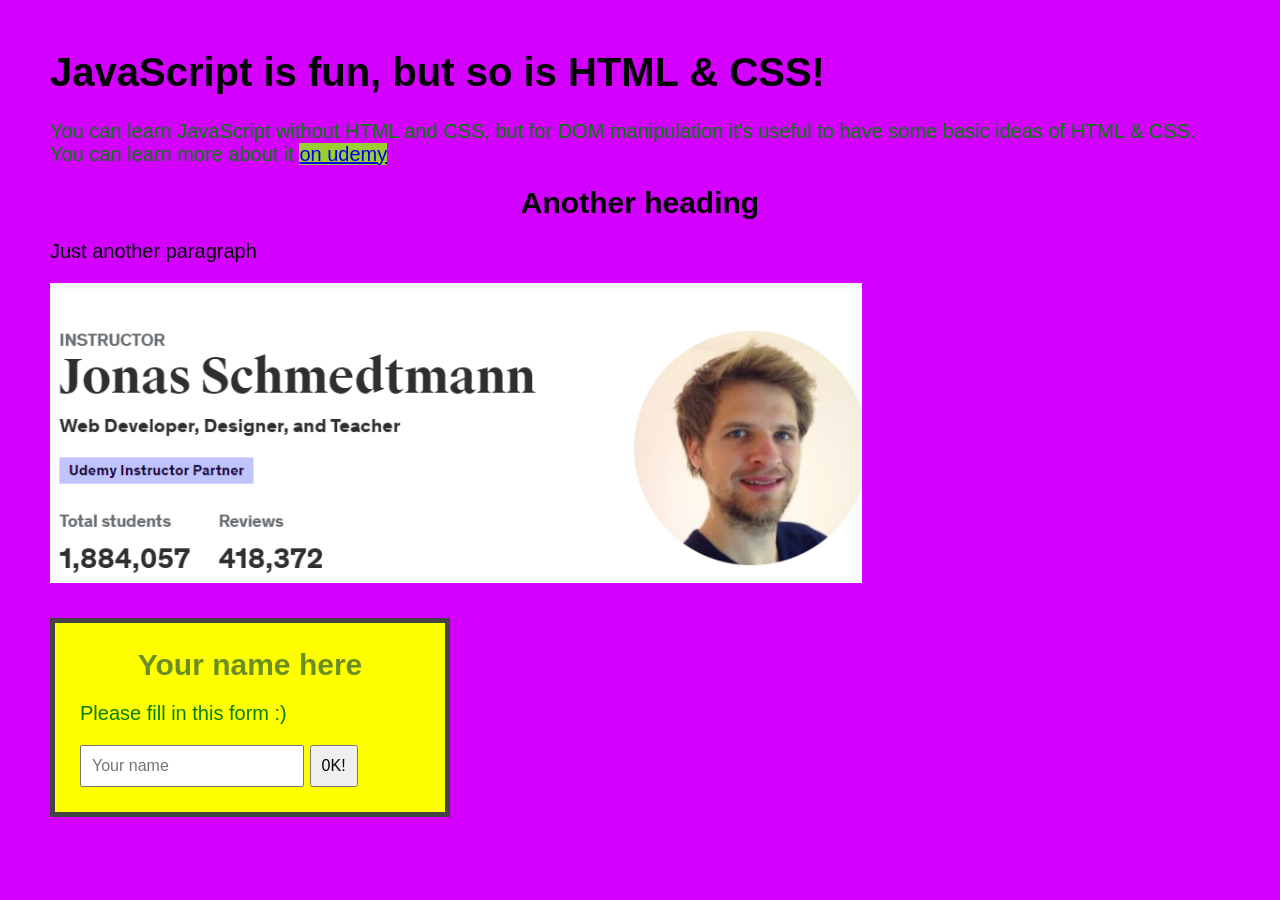
<file: 04-HTML-CSS - DONE/index.html>
<!DOCTYPE html>
<html lang="en">
  <head>
    <meta charset="UTF-8" />
    <meta name="viewport" content="width=device-width, initial-scale=1.0" />

    <link href="style.css" rel="stylesheet" />

    <title>Learning HTML & CSS</title>
  </head>
  <body>
    <h1>JavaScript is fun, but so is HTML & CSS!</h1>
    <p class="first">
      You can learn JavaScript without HTML and CSS, but for DOM manipulation
      it's useful to have some basic ideas of HTML & CSS. You can learn more
      about it
      <a href="https://www.udemy.com/user/jonasschmedtmann/">on udemy</a>
    </p>
    <h2>Another heading</h2>
    <p class="second">Just another paragraph</p>

    <img id="course-image" src="photo.png" />

    <form id="your-name">
      <h2>Your name here</h2>
      <p class="first">Please fill in this form :)</p>

      <input type="text" placeholder="Your name" />
      <button>0K!</button>
    </form>
  </body>
</html>
</file>
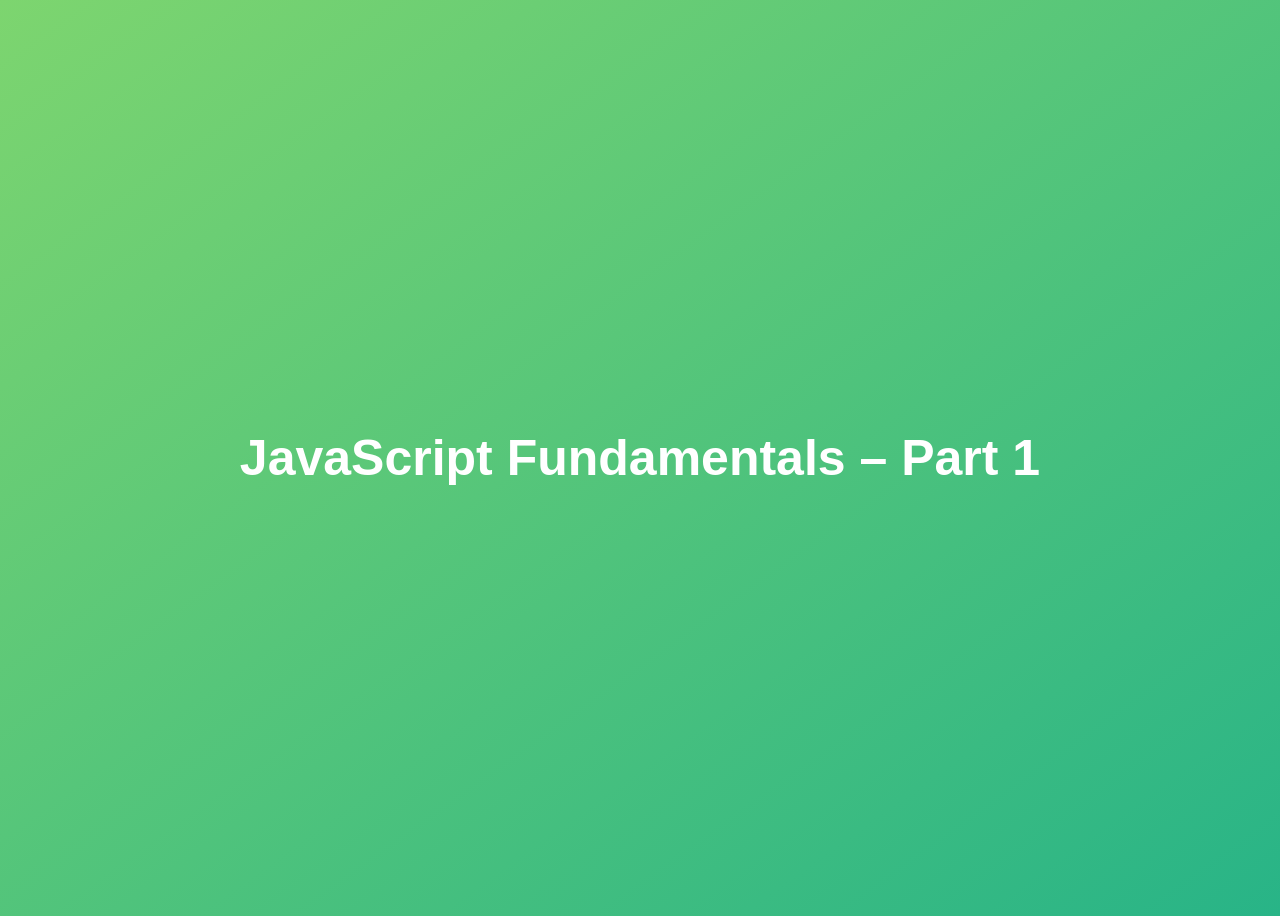
<file: 01-Fundamentals-Part-1 - DONE/final/index.html>
<!DOCTYPE html>
<html lang="en">
  <head>
    <meta charset="UTF-8" />
    <meta name="viewport" content="width=device-width, initial-scale=1.0" />
    <meta http-equiv="X-UA-Compatible" content="ie=edge" />
    <title>JavaScript Fundamentals – Part 1</title>
    <style>
      body {
        height: 100vh;
        display: flex;
        align-items: center;
        background: linear-gradient(to top left, #28b487, #7dd56f);
      }
      h1 {
        font-family: sans-serif;
        font-size: 50px;
        line-height: 1.3;
        width: 100%;
        padding: 30px;
        text-align: center;
        color: white;
      }
    </style>
  </head>
  <body>
    <h1>JavaScript Fundamentals – Part 1</h1>

    <script src="script.js"></script>
  </body>
</html>
</file>
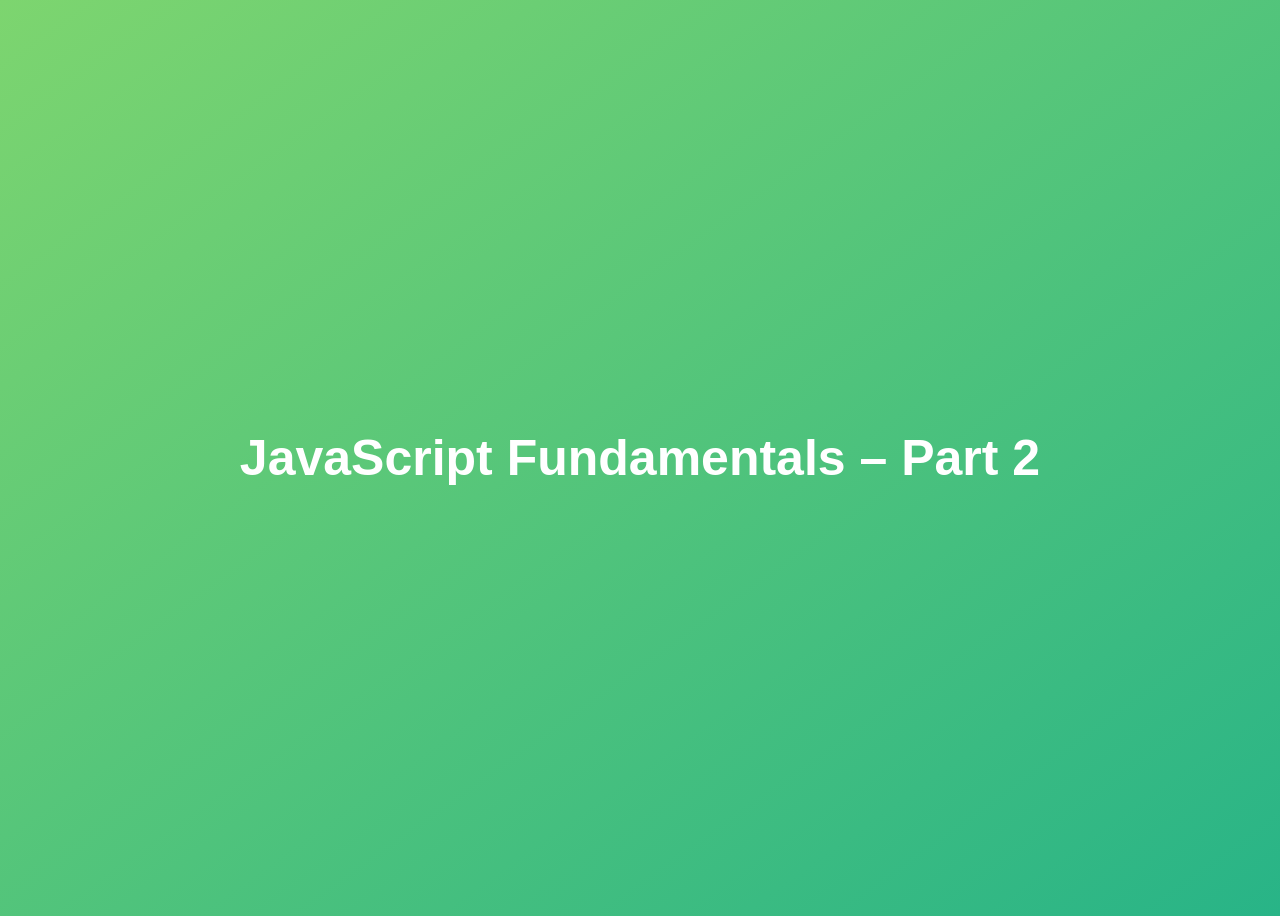
<file: 02-Fundamentals-Part-2 - DONE/final/index.html>
<!DOCTYPE html>
<html lang="en">
  <head>
    <meta charset="UTF-8" />
    <meta name="viewport" content="width=device-width, initial-scale=1.0" />
    <meta http-equiv="X-UA-Compatible" content="ie=edge" />
    <title>JavaScript Fundamentals – Part 2</title>
    <style>
      body {
        height: 100vh;
        display: flex;
        align-items: center;
        background: linear-gradient(to top left, #28b487, #7dd56f);
      }
      h1 {
        font-family: sans-serif;
        font-size: 50px;
        line-height: 1.3;
        width: 100%;
        padding: 30px;
        text-align: center;
        color: white;
      }
    </style>
  </head>
  <body>
    <h1>JavaScript Fundamentals – Part 2</h1>
    <script src="script.js"></script>
  </body>
</html>
</file>
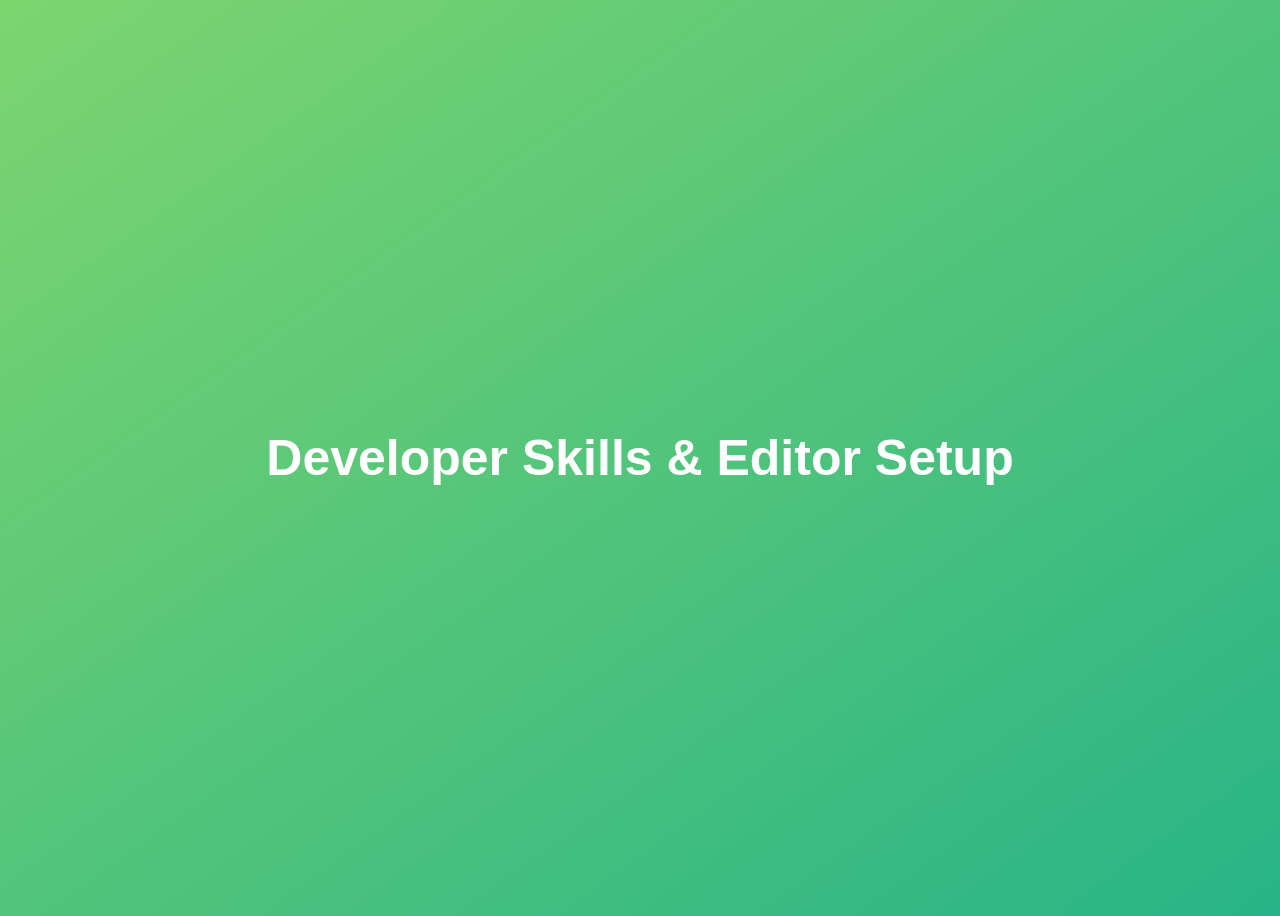
<file: 03-Developer-Skills - DONE/final/index.html>
<!DOCTYPE html>
<html lang="en">
  <head>
    <meta charset="UTF-8" />
    <meta name="viewport" content="width=device-width, initial-scale=1.0" />
    <meta http-equiv="X-UA-Compatible" content="ie=edge" />
    <title>Developer Skills & Editor Setup</title>
    <style>
      body {
        height: 100vh;
        display: flex;
        align-items: center;
        background: linear-gradient(to top left, #28b487, #7dd56f);
      }
      h1 {
        font-family: sans-serif;
        font-size: 50px;
        line-height: 1.3;
        width: 100%;
        padding: 30px;
        text-align: center;
        color: white;
      }
    </style>
  </head>
  <body>
    <h1>Developer Skills & Editor Setup</h1>
    <script src="script.js"></script>
  </body>
</html>
</file>
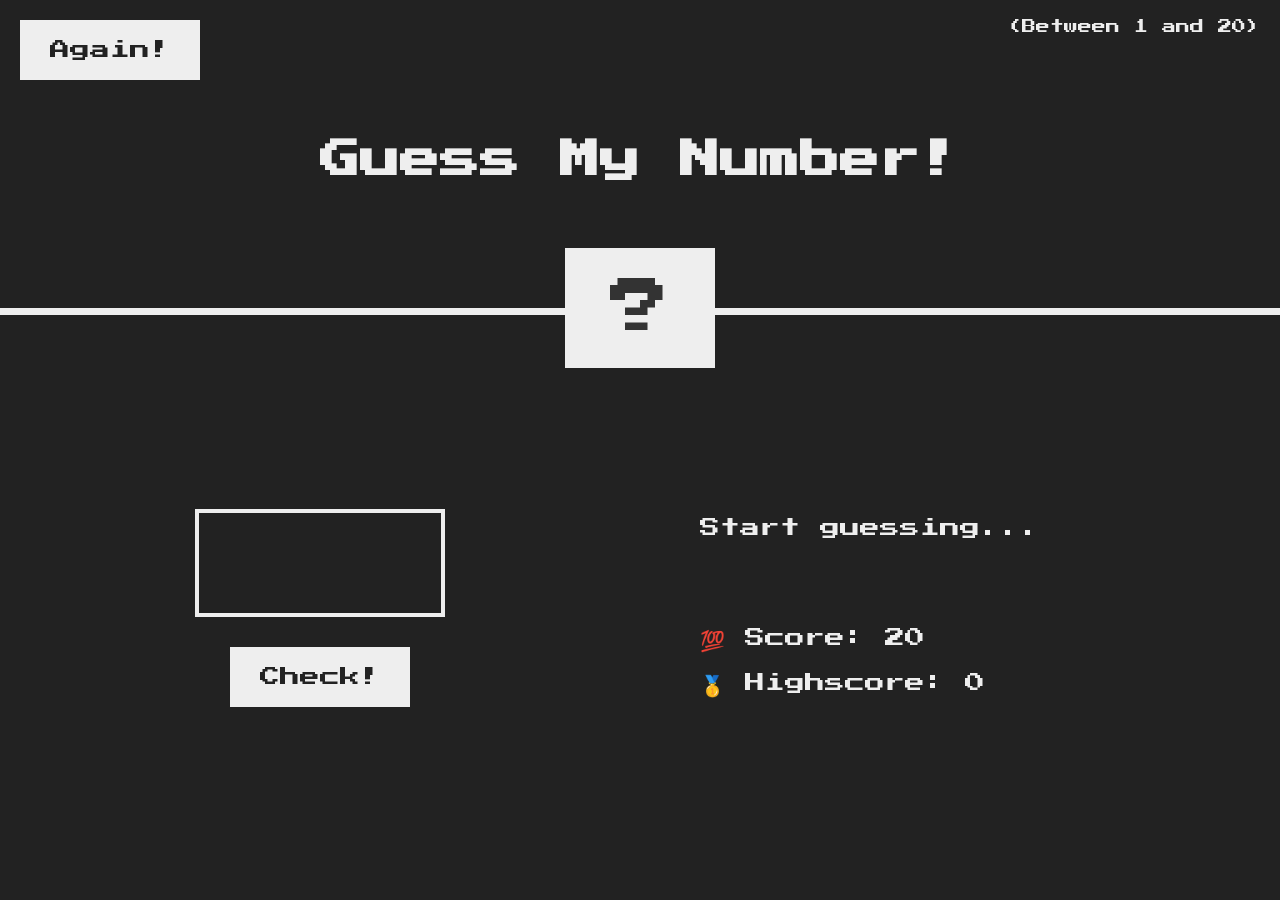
<file: 05-Guess-My-Number - DONE/final/index.html>
<!DOCTYPE html>
<html lang="en">
  <head>
    <meta charset="UTF-8" />
    <meta name="viewport" content="width=device-width, initial-scale=1.0" />
    <meta http-equiv="X-UA-Compatible" content="ie=edge" />
    <link rel="stylesheet" href="style.css" />
    <title>Guess My Number!</title>
  </head>
  <body>
    <header>
      <h1>Guess My Number!</h1>
      <p class="between">(Between 1 and 20)</p>
      <button class="btn again">Again!</button>
      <div class="number">?</div>
    </header>
    <main>
      <section class="left">
        <input type="number" class="guess" />
        <button class="btn check">Check!</button>
      </section>
      <section class="right">
        <p class="message">Start guessing...</p>
        <p class="label-score">💯 Score: <span class="score">20</span></p>
        <p class="label-highscore">
          🥇 Highscore: <span class="highscore">0</span>
        </p>
      </section>
    </main>
    <script src="script.js"></script>
  </body>
</html>
</file>
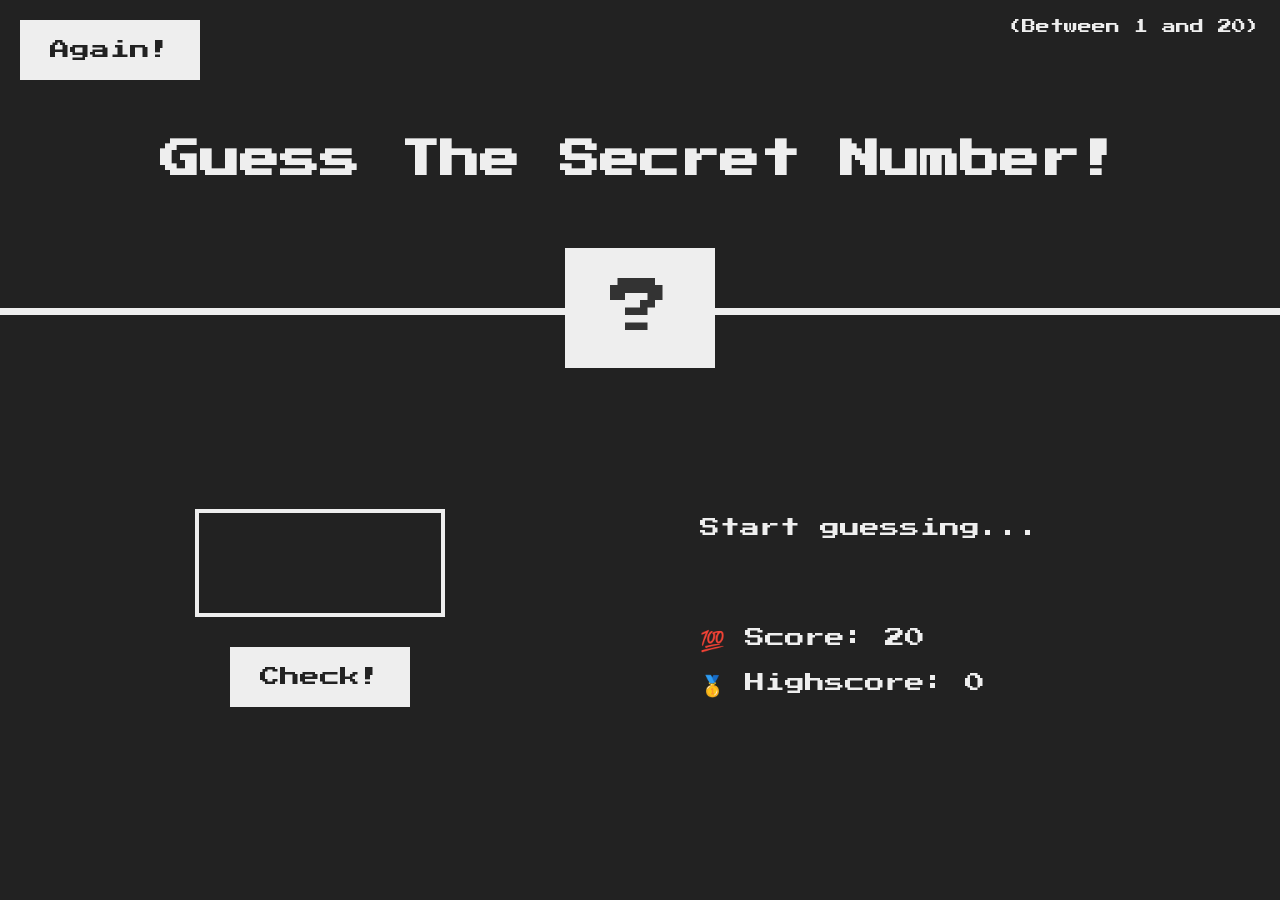
<file: 05-Guess-My-Number - DONE/starter/index.html>
<!DOCTYPE html>
<html lang="en">
  <head>
    <meta charset="UTF-8" />
    <meta name="viewport" content="width=device-width, initial-scale=1.0" />
    <meta http-equiv="X-UA-Compatible" content="ie=edge" />
    <link rel="stylesheet" href="style.css" />
    <title>Guess My Number!</title>
  </head>
  <body>
    <header>
      <h1>Guess The Secret Number!</h1>
      <p class="between">(Between 1 and 20)</p>
      <button class="btn again">Again!</button>
      <div class="number">?</div>
    </header>
    <main>
      <section class="left">
        <input type="number" class="guess" />
        <button class="btn check">Check!</button>
      </section>
      <section class="right">
        <p class="message">Start guessing...</p>
        <p class="label-score">💯 Score: <span class="score">20</span></p>
        <p class="label-highscore">
          🥇 Highscore: <span class="highscore">0</span>
        </p>
      </section>
    </main>
    <script src="script.js"></script>
  </body>
</html>
</file>
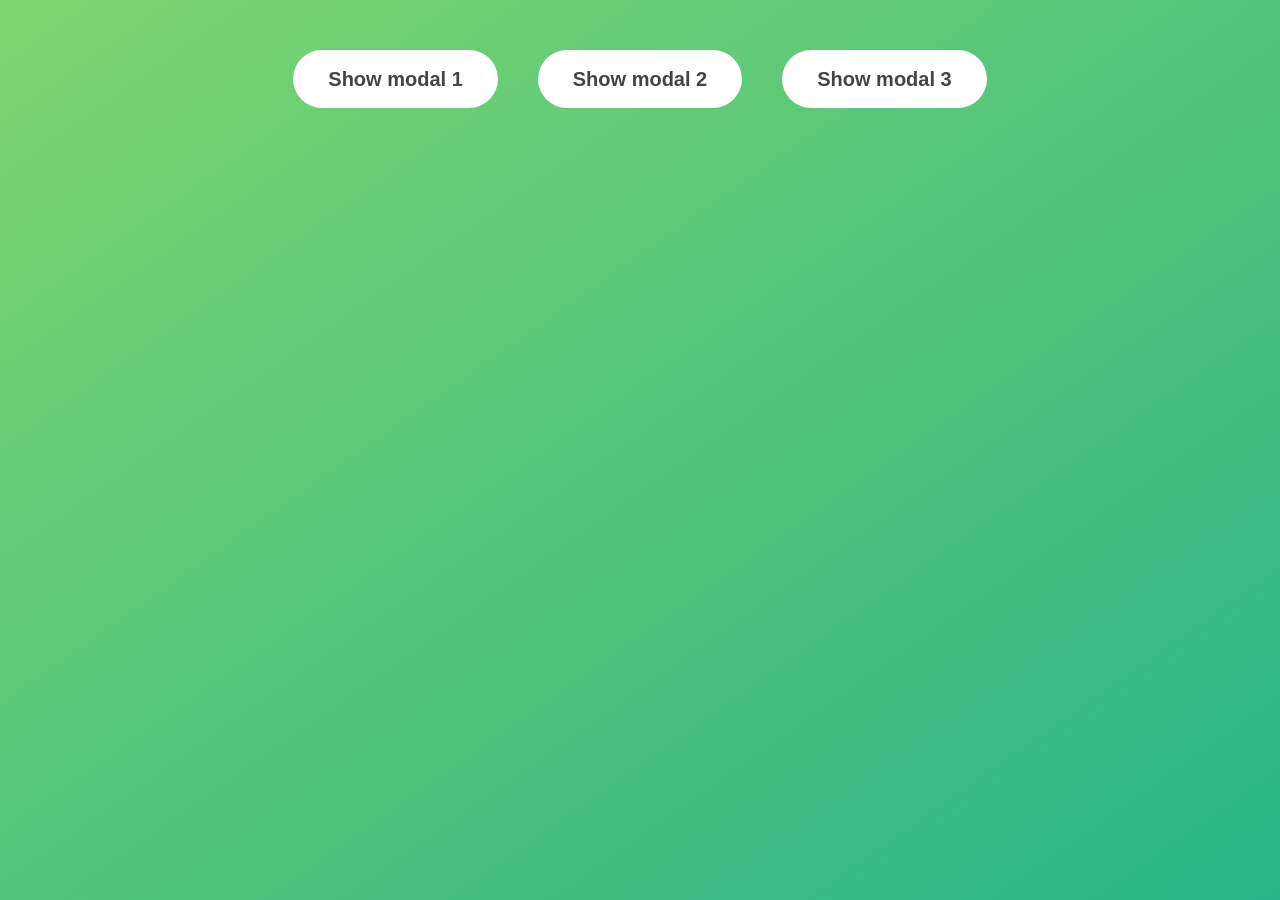
<file: 06-Modal - popUp - DONE/final/index.html>
<!DOCTYPE html>
<html lang="en">
  <head>
    <meta charset="UTF-8" />
    <meta name="viewport" content="width=device-width, initial-scale=1.0" />
    <meta http-equiv="X-UA-Compatible" content="ie=edge" />
    <link rel="stylesheet" href="style.css" />
    <title>Modal window</title>
  </head>
  <body>
    <button class="show-modal">Show modal 1</button>
    <button class="show-modal">Show modal 2</button>
    <button class="show-modal">Show modal 3</button>

    <div class="modal hidden">
      <button class="close-modal">&times;</button>
      <h1>I'm a modal window 😍</h1>
      <p>
        Lorem ipsum dolor sit amet, consectetur adipisicing elit, sed do eiusmod
        tempor incididunt ut labore et dolore magna aliqua. Ut enim ad minim
        veniam, quis nostrud exercitation ullamco laboris nisi ut aliquip ex ea
        commodo consequat. Duis aute irure dolor in reprehenderit in voluptate
        velit esse cillum dolore eu fugiat nulla pariatur. Excepteur sint
        occaecat cupidatat non proident, sunt in culpa qui officia deserunt
        mollit anim id est laborum.
      </p>
    </div>
    <div class="overlay hidden"></div>

    <script src="script.js"></script>
  </body>
</html>
</file>
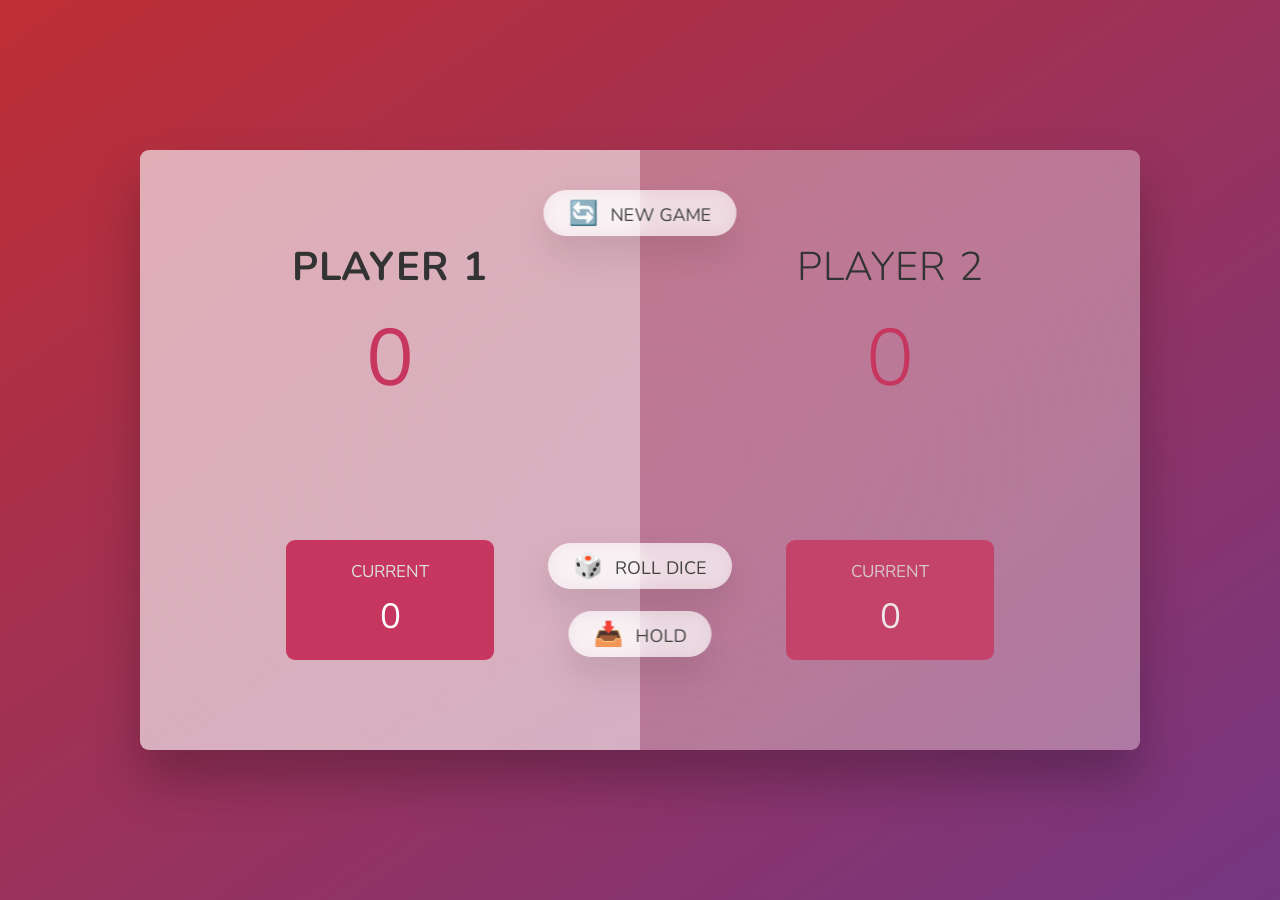
<file: 07-Pig-Game - DONE/final/index.html>
<!DOCTYPE html>
<html lang="en">
  <head>
    <meta charset="UTF-8" />
    <meta name="viewport" content="width=device-width, initial-scale=1.0" />
    <meta http-equiv="X-UA-Compatible" content="ie=edge" />
    <link rel="stylesheet" href="style.css" />
    <title>Pig Game</title>
  </head>
  <body>
    <main>
      <section class="player player--0 player--active">
        <h2 class="name" id="name--0">Player 1</h2>
        <p class="score" id="score--0">43</p>
        <div class="current">
          <p class="current-label">Current</p>
          <p class="current-score" id="current--0">0</p>
        </div>
      </section>
      <section class="player player--1">
        <h2 class="name" id="name--1">Player 2</h2>
        <p class="score" id="score--1">24</p>
        <div class="current">
          <p class="current-label">Current</p>
          <p class="current-score" id="current--1">0</p>
        </div>
      </section>

      <img src="dice-5.png" alt="Playing dice" class="dice" />
      <button class="btn btn--new">🔄 New game</button>
      <button class="btn btn--roll">🎲 Roll dice</button>
      <button class="btn btn--hold">📥 Hold</button>
    </main>
    <script src="script.js"></script>
  </body>
</html>
</file>
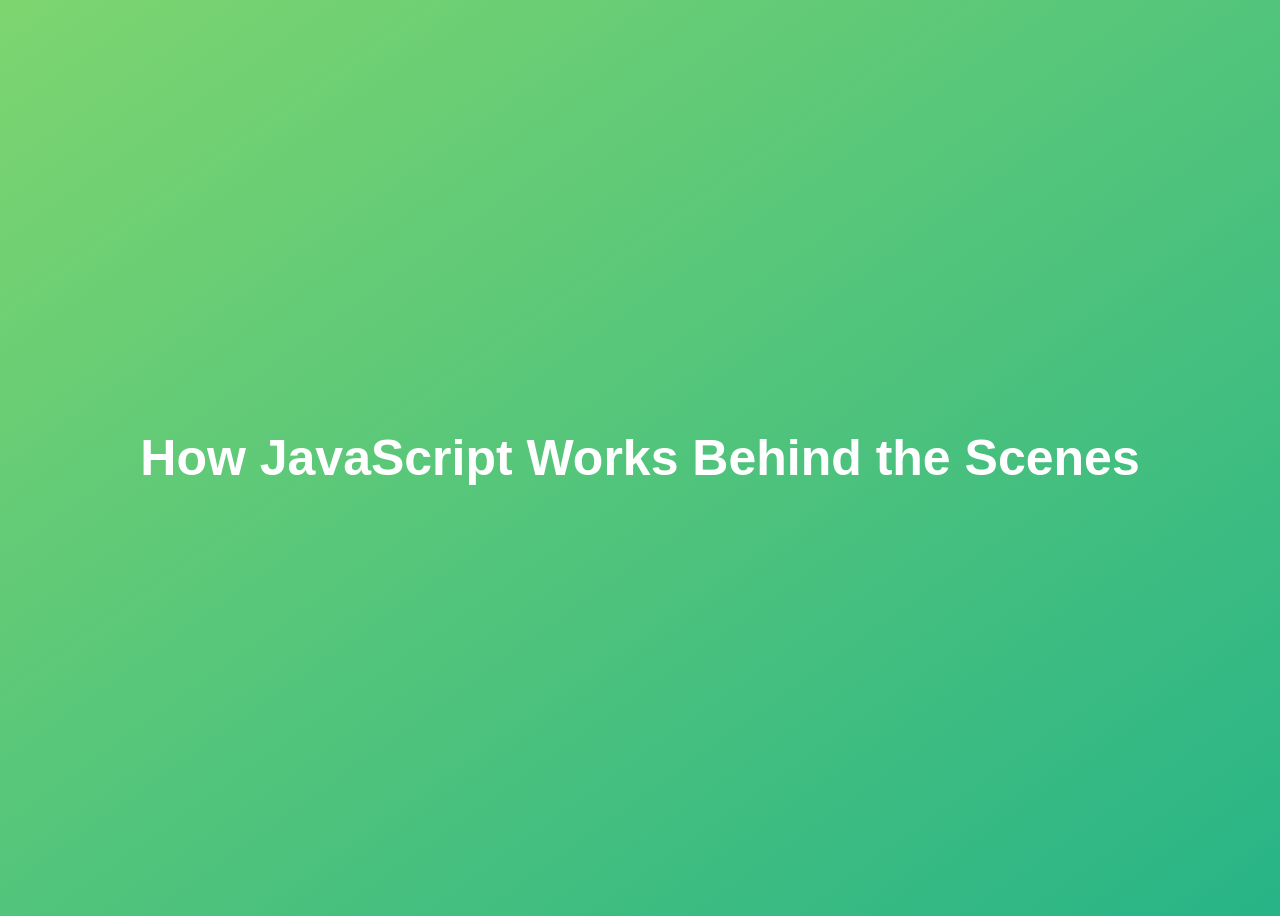
<file: 08-Behind-the-Scenes - DONE/final/index.html>
<!DOCTYPE html>
<html lang="en">
  <head>
    <meta charset="UTF-8" />
    <meta name="viewport" content="width=device-width, initial-scale=1.0" />
    <meta http-equiv="X-UA-Compatible" content="ie=edge" />
    <title>How JavaScript Works Behind the Scenes</title>
    <style>
      body {
        height: 100vh;
        display: flex;
        align-items: center;
        background: linear-gradient(to top left, #28b487, #7dd56f);
      }
      h1 {
        font-family: sans-serif;
        font-size: 50px;
        line-height: 1.3;
        width: 100%;
        padding: 30px;
        text-align: center;
        color: white;
      }
    </style>
  </head>
  <body>
    <h1>How JavaScript Works Behind the Scenes</h1>
    <script src="script.js"></script>
  </body>
</html>
</file>
<file: 04-HTML-CSS - DONE/style.css>
* {
  margin: 0;
  padding: 0;
  box-sizing: border-box;
}

body {
  background-color: rgb(212, 0, 255);
  font-family: Arial;
  font-size: 20px;
  padding: 50px;
}

h1 {
  font-size: 40px;
  margin-bottom: 25px;
}

h2 {
  margin-bottom: 20px;
  text-align: center;
}

p {
  margin-bottom: 20px;
}

.first {
  color: green;
}

#your-name {
  background-color: rgb(255, 255, 0);
  border: 5px solid #444;
  width: 400px;
  padding: 25px;
  margin-top: 30px;
}

input,
button {
  padding: 10px;
  font-size: 16px;
}

a {
  background-color: yellowgreen;
}

#course-image {
  /* width: 300px; */
  height: 300px;
}

#your-name h2 {
  color: olivedrab;
}
</file>
<file: 05-Guess-My-Number - DONE/final/style.css>
@import url('https://fonts.googleapis.com/css?family=Press+Start+2P&display=swap');

* {
  margin: 0;
  padding: 0;
  box-sizing: inherit;
}

html {
  font-size: 62.5%;
  box-sizing: border-box;
}

body {
  font-family: 'Press Start 2P', sans-serif;
  color: #eee;
  background-color: #222;
  /* background-color: #60b347; */
}

/* LAYOUT */
header {
  position: relative;
  height: 35vh;
  border-bottom: 7px solid #eee;
}

main {
  height: 65vh;
  color: #eee;
  display: flex;
  align-items: center;
  justify-content: space-around;
}

.left {
  width: 52rem;
  display: flex;
  flex-direction: column;
  align-items: center;
}

.right {
  width: 52rem;
  font-size: 2rem;
}

/* ELEMENTS STYLE */
h1 {
  font-size: 4rem;
  text-align: center;
  position: absolute;
  width: 100%;
  top: 52%;
  left: 50%;
  transform: translate(-50%, -50%);
}

.number {
  background: #eee;
  color: #333;
  font-size: 6rem;
  width: 15rem;
  padding: 3rem 0rem;
  text-align: center;
  position: absolute;
  bottom: 0;
  left: 50%;
  transform: translate(-50%, 50%);
}

.between {
  font-size: 1.4rem;
  position: absolute;
  top: 2rem;
  right: 2rem;
}

.again {
  position: absolute;
  top: 2rem;
  left: 2rem;
}

.guess {
  background: none;
  border: 4px solid #eee;
  font-family: inherit;
  color: inherit;
  font-size: 5rem;
  padding: 2.5rem;
  width: 25rem;
  text-align: center;
  display: block;
  margin-bottom: 3rem;
}

.btn {
  border: none;
  background-color: #eee;
  color: #222;
  font-size: 2rem;
  font-family: inherit;
  padding: 2rem 3rem;
  cursor: pointer;
}

.btn:hover {
  background-color: #ccc;
}

.message {
  margin-bottom: 8rem;
  height: 3rem;
}

.label-score {
  margin-bottom: 2rem;
}
</file>
<file: 05-Guess-My-Number - DONE/starter/style.css>
@import url('https://fonts.googleapis.com/css?family=Press+Start+2P&display=swap');

* {
  margin: 0;
  padding: 0;
  box-sizing: inherit;
}

html {
  font-size: 62.5%;
  box-sizing: border-box;
}

body {
  font-family: 'Press Start 2P', sans-serif;
  color: #eee;
  background-color: #222;
  /* background-color: #60b347; */
}

/* LAYOUT */
header {
  position: relative;
  height: 35vh;
  border-bottom: 7px solid #eee;
}

main {
  height: 65vh;
  color: #eee;
  display: flex;
  align-items: center;
  justify-content: space-around;
}

.left {
  width: 52rem;
  display: flex;
  flex-direction: column;
  align-items: center;
}

.right {
  width: 52rem;
  font-size: 2rem;
}

/* ELEMENTS STYLE */
h1 {
  font-size: 4rem;
  text-align: center;
  position: absolute;
  width: 100%;
  top: 52%;
  left: 50%;
  transform: translate(-50%, -50%);
}

.number {
  background: #eee;
  color: #333;
  font-size: 6rem;
  width: 15rem;
  padding: 3rem 0rem;
  text-align: center;
  position: absolute;
  bottom: 0;
  left: 50%;
  transform: translate(-50%, 50%);
}

.between {
  font-size: 1.4rem;
  position: absolute;
  top: 2rem;
  right: 2rem;
}

.again {
  position: absolute;
  top: 2rem;
  left: 2rem;
}

.guess {
  background: none;
  border: 4px solid #eee;
  font-family: inherit;
  color: inherit;
  font-size: 5rem;
  padding: 2.5rem;
  width: 25rem;
  text-align: center;
  display: block;
  margin-bottom: 3rem;
}

.btn {
  border: none;
  background-color: #eee;
  color: #222;
  font-size: 2rem;
  font-family: inherit;
  padding: 2rem 3rem;
  cursor: pointer;
}

.btn:hover {
  background-color: #ccc;
}

.message {
  margin-bottom: 8rem;
  height: 3rem;
}

.label-score {
  margin-bottom: 2rem;
}
</file>
<file: 06-Modal - popUp - DONE/final/style.css>
* {
  margin: 0;
  padding: 0;
  box-sizing: inherit;
}

html {
  font-size: 62.5%;
  box-sizing: border-box;
}

body {
  font-family: sans-serif;
  color: #333;
  line-height: 1.5;
  height: 100vh;
  position: relative;
  display: flex;
  align-items: flex-start;
  justify-content: center;
  background: linear-gradient(to top left, #28b487, #7dd56f);
}

.show-modal {
  font-size: 2rem;
  font-weight: 600;
  padding: 1.75rem 3.5rem;
  margin: 5rem 2rem;
  border: none;
  background-color: #fff;
  color: #444;
  border-radius: 10rem;
  cursor: pointer;
}

.close-modal {
  position: absolute;
  top: 1.2rem;
  right: 2rem;
  font-size: 5rem;
  color: #333;
  cursor: pointer;
  border: none;
  background: none;
}

h1 {
  font-size: 2.5rem;
  margin-bottom: 2rem;
}

p {
  font-size: 1.8rem;
}

/* -------------------------- */
/* CLASSES TO MAKE MODAL WORK */
.hidden {
  display: none;
}

.modal {
  position: absolute;
  top: 50%;
  left: 50%;
  transform: translate(-50%, -50%);
  width: 70%;

  background-color: white;
  padding: 6rem;
  border-radius: 5px;
  box-shadow: 0 3rem 5rem rgba(0, 0, 0, 0.3);
  z-index: 10;
}

.overlay {
  position: absolute;
  top: 0;
  left: 0;
  width: 100%;
  height: 100%;
  background-color: rgba(0, 0, 0, 0.6);
  backdrop-filter: blur(3px);
  z-index: 5;
}
</file>
<file: 07-Pig-Game - DONE/final/style.css>
@import url('https://fonts.googleapis.com/css2?family=Nunito&display=swap');

* {
  margin: 0;
  padding: 0;
  box-sizing: inherit;
}

html {
  font-size: 62.5%;
  box-sizing: border-box;
}

body {
  font-family: 'Nunito', sans-serif;
  font-weight: 400;
  height: 100vh;
  color: #333;
  background-image: linear-gradient(to top left, #753682 0%, #bf2e34 100%);
  display: flex;
  align-items: center;
  justify-content: center;
}

/* LAYOUT */
main {
  position: relative;
  width: 100rem;
  height: 60rem;
  background-color: rgba(255, 255, 255, 0.35);
  backdrop-filter: blur(200px);
  filter: blur();
  box-shadow: 0 3rem 5rem rgba(0, 0, 0, 0.25);
  border-radius: 9px;
  overflow: hidden;
  display: flex;
}

.player {
  flex: 50%;
  padding: 9rem;
  display: flex;
  flex-direction: column;
  align-items: center;
  transition: all 0.75s;
}

/* ELEMENTS */
.name {
  position: relative;
  font-size: 4rem;
  text-transform: uppercase;
  letter-spacing: 1px;
  word-spacing: 2px;
  font-weight: 300;
  margin-bottom: 1rem;
}

.score {
  font-size: 8rem;
  font-weight: 300;
  color: #c7365f;
  margin-bottom: auto;
}

.player--active {
  background-color: rgba(255, 255, 255, 0.4);
}
.player--active .name {
  font-weight: 700;
}
.player--active .score {
  font-weight: 400;
}

.player--active .current {
  opacity: 1;
}

.current {
  background-color: #c7365f;
  opacity: 0.8;
  border-radius: 9px;
  color: #fff;
  width: 65%;
  padding: 2rem;
  text-align: center;
  transition: all 0.75s;
}

.current-label {
  text-transform: uppercase;
  margin-bottom: 1rem;
  font-size: 1.7rem;
  color: #ddd;
}

.current-score {
  font-size: 3.5rem;
}

/* ABSOLUTE POSITIONED ELEMENTS */
.btn {
  position: absolute;
  left: 50%;
  transform: translateX(-50%);
  color: #444;
  background: none;
  border: none;
  font-family: inherit;
  font-size: 1.8rem;
  text-transform: uppercase;
  cursor: pointer;
  font-weight: 400;
  transition: all 0.2s;

  background-color: white;
  background-color: rgba(255, 255, 255, 0.6);
  backdrop-filter: blur(10px);

  padding: 0.7rem 2.5rem;
  border-radius: 50rem;
  box-shadow: 0 1.75rem 3.5rem rgba(0, 0, 0, 0.1);
}

.btn::first-letter {
  font-size: 2.4rem;
  display: inline-block;
  margin-right: 0.7rem;
}

.btn--new {
  top: 4rem;
}
.btn--roll {
  top: 39.3rem;
}
.btn--hold {
  top: 46.1rem;
}

.btn:active {
  transform: translate(-50%, 3px);
  box-shadow: 0 1rem 2rem rgba(0, 0, 0, 0.15);
}

.btn:focus {
  outline: none;
}

.dice {
  position: absolute;
  left: 50%;
  top: 16.5rem;
  transform: translateX(-50%);
  height: 10rem;
  box-shadow: 0 2rem 5rem rgba(0, 0, 0, 0.2);
}

.player--winner {
  background-color: #2f2f2f;
}

.player--winner .name {
  font-weight: 700;
  color: #c7365f;
}

.hidden {
  display: none;
}
</file>
